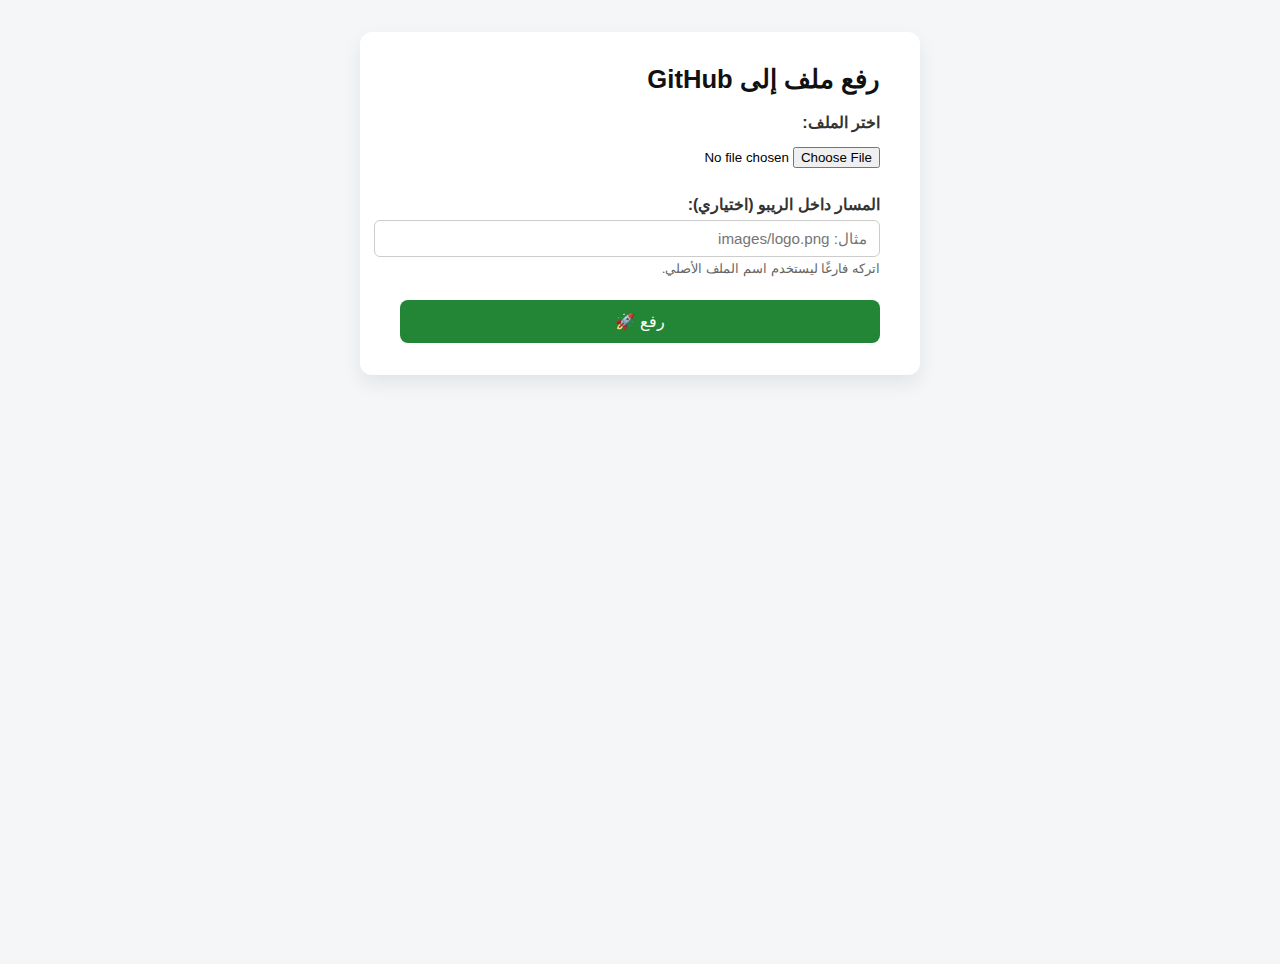
<file: templates/index.html>
<!doctype html>
<html lang="ar" dir="rtl">
<head>
    <meta charset="utf-8">
    <title>رفع ملف إلى GitHub – Flyright Test</title>
    <meta name="viewport" content="width=device-width, initial-scale=1">
    <style>
        body {
            font-family: "Cairo", "Tahoma", sans-serif;
            background: #f4f6f8;
            margin: 0;
            padding: 2rem;
            display: flex;
            justify-content: center;
            align-items: flex-start;
            min-height: 100vh;
        }
        .card {
            background: #fff;
            border-radius: 12px;
            box-shadow: 0 8px 20px rgba(0,0,0,.08);
            max-width: 480px;
            width: 100%;
            padding: 2rem 2.5rem;
        }
        h1 {
            margin-top: 0;
            font-size: 1.6rem;
            color: #111;
        }
        label {
            display: block;
            margin: 1.2rem 0 .4rem;
            font-weight: 600;
            color: #333;
        }
        input[type=file] {
            display: block;
            width: 100%;
            padding: .5rem 0;
        }
        input[type=text] {
            width: 100%;
            padding: .55rem .75rem;
            border: 1px solid #ccc;
            border-radius: 6px;
            font-size: .95rem;
        }
        button {
            margin-top: 1.5rem;
            width: 100%;
            background: #238636;
            color: #fff;
            border: none;
            padding: .75rem;
            font-size: 1rem;
            border-radius: 8px;
            cursor: pointer;
            transition: background .25s;
        }
        button:hover {
            background: #2ea043;
        }
        small {
            color: #666;
            display: block;
            margin-top: .25rem;
        }
    </style>
</head>
<body>
    <div class="card">
        <h1>رفع ملف إلى GitHub</h1>
        <form action="/upload" method="post" enctype="multipart/form-data">
            <label for="file">اختر الملف:</label>
            <input type="file" name="file" id="file" required>

            <label for="github_path">المسار داخل الريبو (اختياري):</label>
            <input type="text" name="github_path" id="github_path" placeholder="مثال: images/logo.png">
            <small>اتركه فارغًا ليستخدم اسم الملف الأصلي.</small>

            <button type="submit">رفع 🚀</button>
        </form>
    </div>
</body>
</html>
</file>
